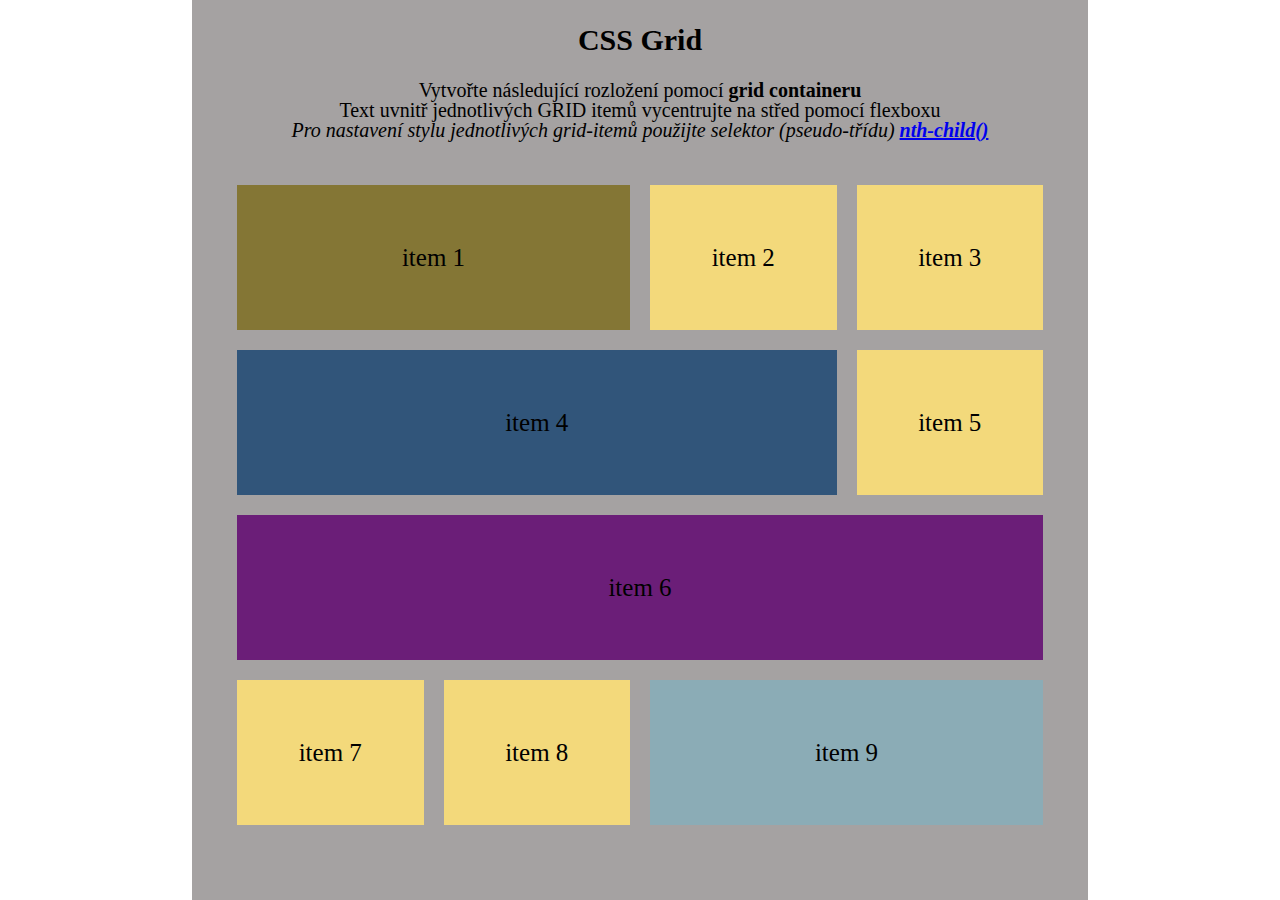
<file: individual-work/css-grid-0/index.html>
<!DOCTYPE html>
<html lang="en">

<head>
    <meta charset="UTF-8">
    <meta http-equiv="X-UA-Compatible" content="IE=edge">
    <meta name="viewport" content="width=device-width, initial-scale=1.0">
    <link rel="stylesheet" href="reset.css">
    <link rel="stylesheet" href="style.css">
    <title>Ukol WBA</title>
</head>

<body>
    <main>
        <h1>CSS Grid</h1>

        <section>
            <div class="classname">
                <p>Vytvořte následující rozložení pomocí <b>grid 
containeru</b></p>
                <p>Text uvnitř jednotlivých GRID itemů vycentrujte na 
střed pomocí flexboxu</p>
                <i>Pro nastavení stylu jednotlivých grid-itemů použijte 
selektor (pseudo-třídu) <a
                        
href="https://developer.mozilla.org/en-US/docs/Web/CSS/:nth-child"
                        target="_blank"><b>nth-child()</b></a></i>
            </div>
            <div class="grid-container">
                <div class="grid-item">
                    <p>item 1</p>
                </div>
                <div class="grid-item">
                    <p>item 2</p>
                </div>
                <div class="grid-item">
                    <p>item 3</p>
                </div>
                <div class="grid-item">
                    <p>item 4</p>
                </div>
                <div class="grid-item">
                    <p>item 5</p>
                </div>
                <div class="grid-item">
                    <p>item 6</p>
                </div>
                <div class="grid-item">
                    <p>item 7</p>
                </div>
                <div class="grid-item">
                    <p>item 8</p>
                </div>
                <div class="grid-item">
                    <p>item 9</p>
                </div>
            </div>
        </section>
    </main>
</body>

</html>
</file>
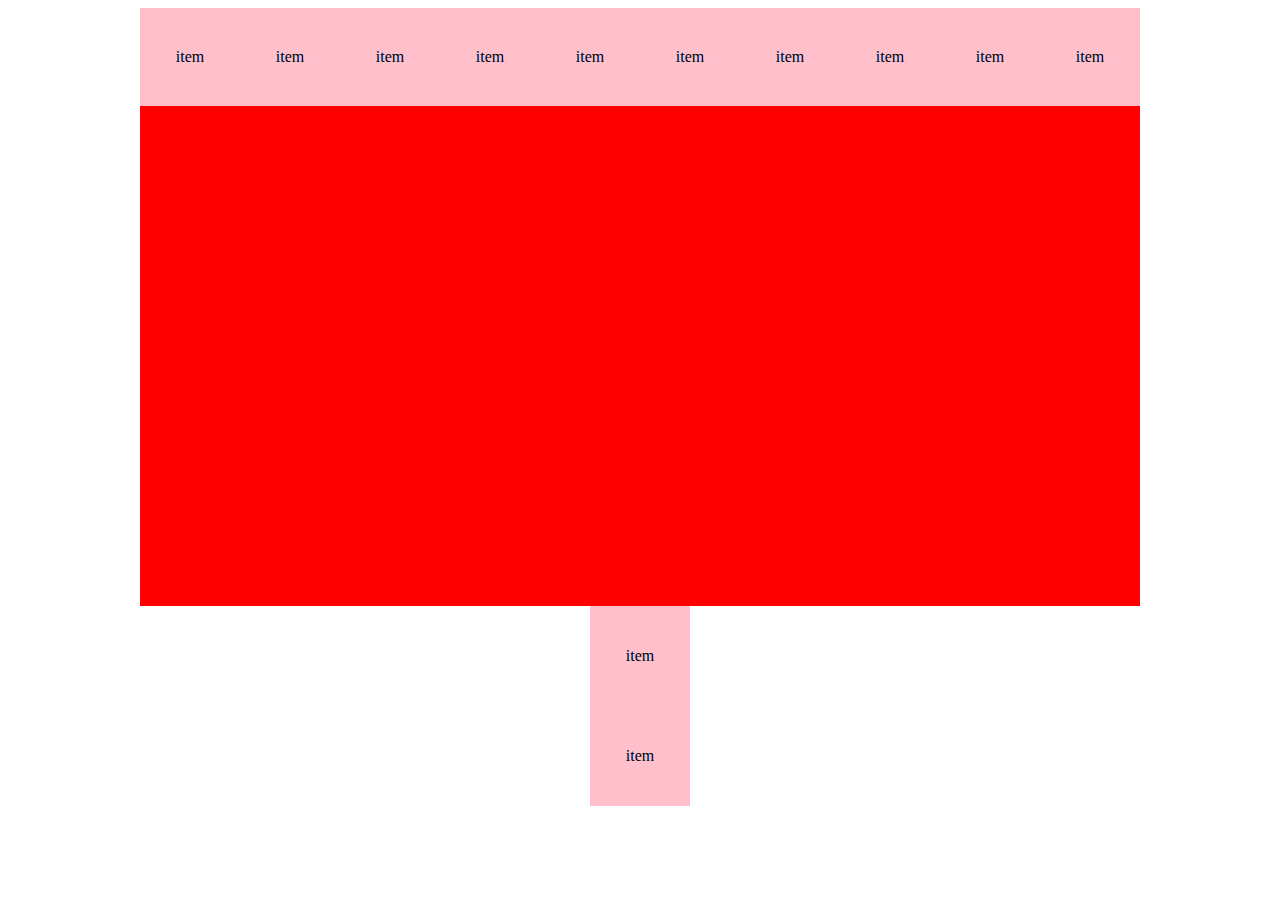
<file: individual-work/flex-0/html.html>
<!DOCTYPE html>
<html lang="en">
  <head>
    <meta charset="UTF-8" />
    <meta http-equiv="X-UA-Compatible" content="IE=edge" />
    <meta name="viewport" content="width=device-width, initial-scale=1.0" />
    <title>Document</title>

    <style>
      .container {
        width: 1000px;
        height: 500px;
        margin: 0 auto;
      }
      .col {
        width: 100px;
        height: 98px;
        background-color: pink;
        float: left;
        display: flex;
        align-items: center;
        justify-content: center;
      }

      .container2 {
        width: 1000px;
        height: 500px;
        margin: 0 auto;
        background-color: red;
        display: flex;
        align-items: center;
        justify-content: center;
      }

      .col2 {
        width: 100px;
        height: 100px;
        margin: 0 auto;
        background-color: pink;
        display: flex;
        align-items: center;
        justify-content: center;
      }
    </style>
  </head>

  <body>
    <div class="container">
      <div class="col"><p>item</p></div>
      <div class="col"><p>item</p></div>
      <div class="col"><p>item</p></div>
      <div class="col"><p>item</p></div>
      <div class="col"><p>item</p></div>
      <div class="col"><p>item</p></div>
      <div class="col"><p>item</p></div>
      <div class="col"><p>item</p></div>
      <div class="col"><p>item</p></div>
      <div class="col"><p>item</p></div>
      <div class="container2"></div>
      <div class="col2"><p>item</p></div>
      <div class="col2"><p>item</p></div>
    </div>
  </body>
</html>
</file>
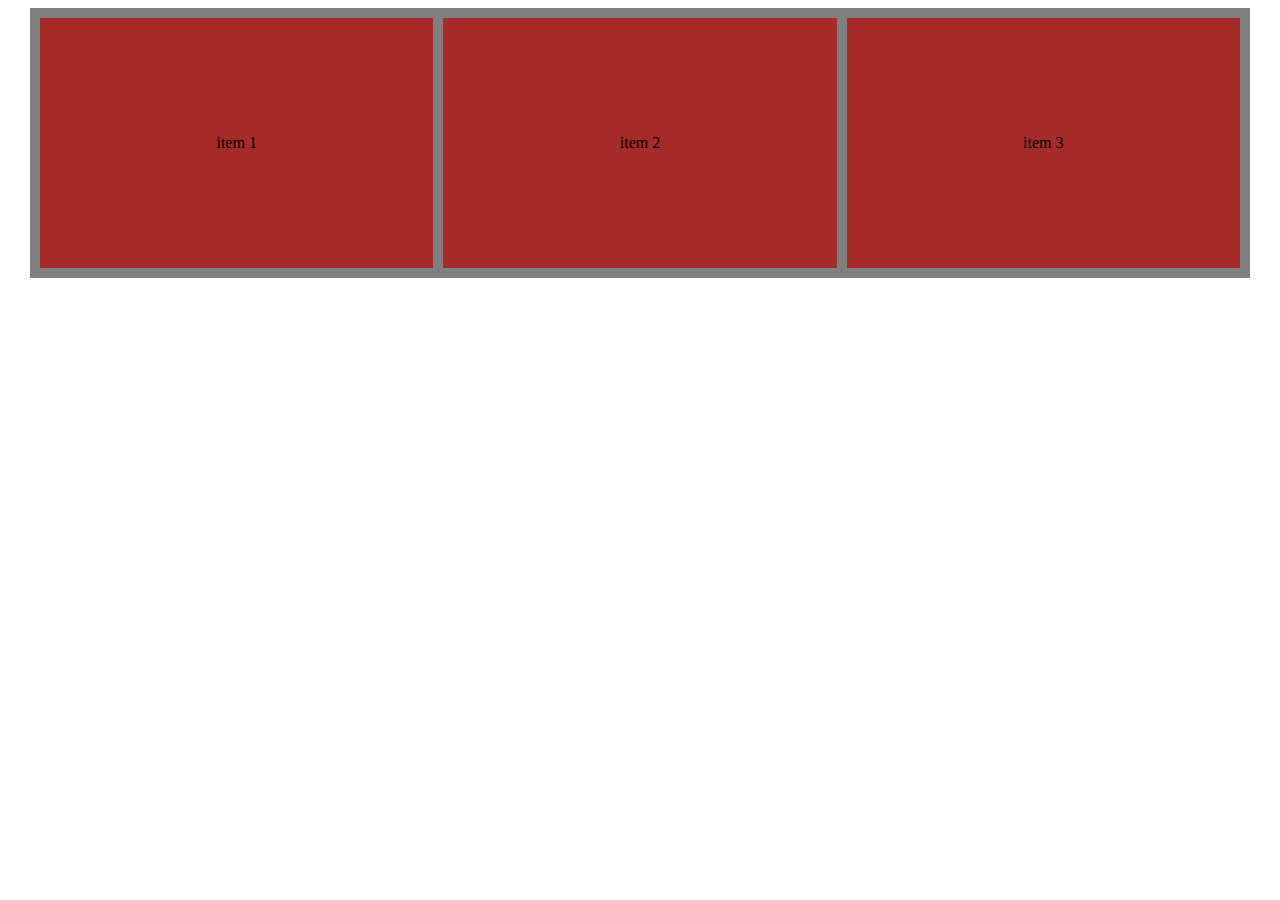
<file: individual-work/flex-1/html.html>
<!DOCTYPE html>
<html lang="en">
  <head>
    <meta charset="UTF-8" />
    <meta http-equiv="X-UA-Compatible" content="IE=edge" />
    <meta name="viewport" content="width=device-width, initial-scale=1.0" />
    <title>Document</title>
    <style>
      .container {
        width: 1200px;
        padding: 10px;
        margin: 0 auto;
        display: flex;
        background-color: grey;
        flex-direction: row;
        justify-content: center;
        align-items: center;
        gap: 10px;
      }
      .col {
        width: 100%;
        height: 250px;
        background-color: brown;
        display: flex;
        align-items: center;
        justify-content: center;
      }
    </style>
  </head>
  <body>
    <div class="container">
      <div class="col"><p>item 1</p></div>
      <div class="col"><p>item 2</p></div>
      <div class="col"><p>item 3</p></div>
    </div>
  </body>
</html>
</file>
<file: individual-work/css-grid-0/style.css>
main {
  background-color: #A5A2A2;
  width: 70%;
  margin: 0 auto;
  height: 100vh;
}

h1 {
  font-size: 30px;
  text-align: center;
  padding: 25px;
  font-weight: bold;
}

.classname {
  text-align: center;
  font-size: 20px;
}

.grid-container {
  display: grid;
  grid-template-columns: repeat(4, 1fr);
  color: black;
  grid-gap: 20px;
  margin:  45px;
  font-size: 25px;
}

.grid-container div {
  padding: 60px 25px;
  display: flex;
  justify-content: center;
}

.grid-container div:nth-child(1n) {
  background-color: #F3D97B
}


.grid-container div:nth-child(1) {
  background-color: #847635;
  grid-column: 1/3;
}

.grid-container div:nth-child(4) {
  background-color: #31557A;
  grid-column: 1/4;
}

.grid-container div:nth-child(6) {
  background-color: #6B1E78;
  grid-column: 1/5;
}

.grid-container div:nth-child(9) {
  background-color: #8BACB6;
  grid-column: 3/5;
}
</file>
